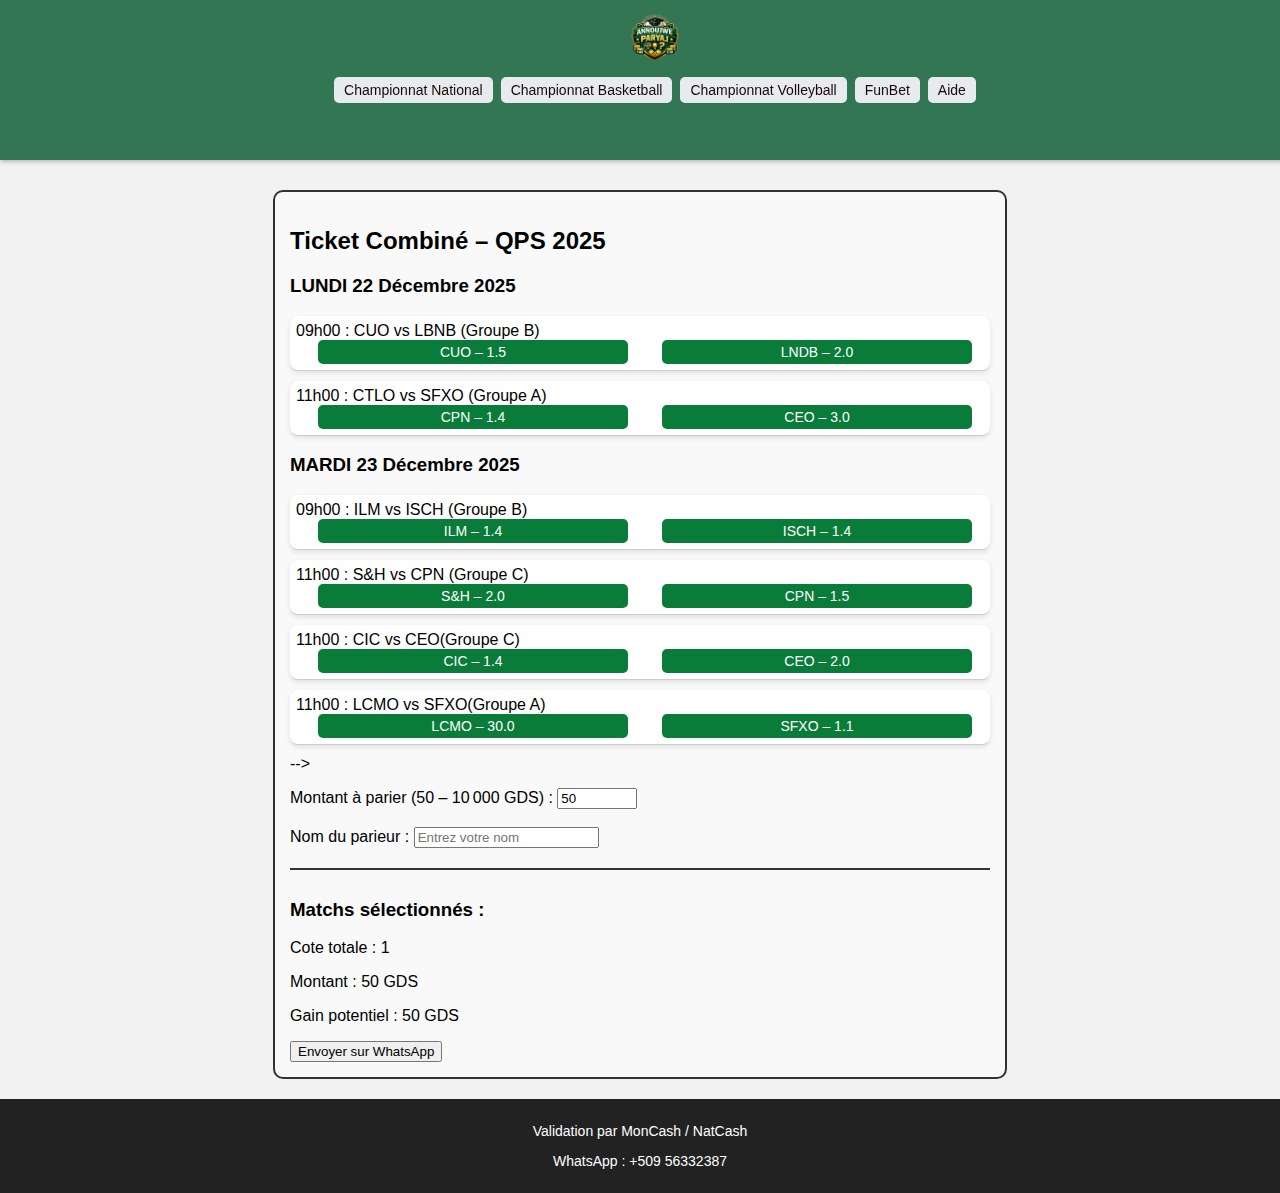
<file: index.html>
<!DOCTYPE html>
<html lang="fr">
<head>
    <meta charset="UTF-8">
    <title>QPS Paris</title>
    <link rel="stylesheet" href="index.css">
    
</head>

<script src="script.js"></script>
<body>

    <!-- EN-TÊTE -->
    <header class="header-fixe">
        <div class="logo">
            <img src="logo.png" alt="Logo AnnouJweParyaj">
        </div>
    
        <!-- MENU DE BOUTONS -->
        <nav class="menu-header">
            <button onclick="window.location.href='championnat-national.html'">Championnat National</button>
            <button onclick="window.location.href='championnat-volleyball.html'">Championnat Basketball </button>
            <button onclick="window.location.href='championnat-Basketball.html'">Championnat Volleyball</button>
            
            <button onclick="window.location.href='funbet.html'">FunBet</button>
            <button onclick="window.location.href='aide.html'">Aide</button>
        </nav>
    
        <div class="marquee">
            <p>⚽ Bienvini sou site web AnnouJweParyaj – Parye anba ekip ou ak tout sekirite ! ⚽ Epi Toujou konsilte paj Aide la avanw parye</p>
        </div>
    </header>
    
    
    
    
        <!-- TICKET COMBINÉ QPS 2025 -->
<div class="ticket-combine">
    <h2>Ticket Combiné – QPS 2025</h2>

    <!-- PHASE DE GROUPES -->

    <!-- Deuxième Journée – Samedi 20 Décembre 2025 -->
    
    <!-- Quatrieme Journée – Dimanche 21 Décembre 2025 -->
    <h3>LUNDI 22 Décembre 2025</h3>
    <div class="match" data-match="CUO vs LNDB">
        <span>09h00 : CUO vs LBNB (Groupe B)</span>
        <div class="cotes">
            <button class="select-team" data-team="CUO" data-cote="1.5">CUO – 1.5</button>
            <button class="select-team" data-team="LBNB" data-cote="2.0">LNDB – 2.0</button>
        </div>
    </div>
    <div class="match" data-match="CTLO vs SFXO">
        <span>11h00 : CTLO vs SFXO (Groupe A)</span>
        <div class="cotes">
            <button class="select-team" data-team="CTLO" data-cote="1.4">CPN – 1.4</button>
            <button class="select-team" data-team="SFXO" data-cote="3.0">CEO – 3.0</button>
        </div>
    </div>
    <h3>MARDI 23 Décembre 2025</h3>
    <div class="match" data-match="ILM vs ISCH">
        <span>09h00 : ILM vs ISCH (Groupe B)</span>
        <div class="cotes">
            <button class="select-team" data-team="ILM" data-cote="1.4">ILM – 1.4</button>
            <button class="select-team" data-team="ISCH" data-cote="1.4">ISCH – 1.4</button>
        </div>
    </div>
    <div class="match" data-match="S&H vs CPN">
        <span>11h00 :  S&H vs CPN (Groupe C)</span>
        <div class="cotes">
            <button class="select-team" data-team="S&H" data-cote="2.0">S&H – 2.0</button>
            <button class="select-team" data-team="CPN" data-cote="1.5">CPN – 1.5</button>
        </div>
    </div>
     <div class="match" data-match="CIC vs CEO">
        <span>11h00 :  CIC vs CEO(Groupe C)</span>
        <div class="cotes">
            <button class="select-team" data-team="CIC" data-cote="1.4">CIC – 1.4</button>
            <button class="select-team" data-team="CEO" data-cote="2.0">CEO – 2.0</button>
        </div>
    </div>
    <div class="match" data-match="LCMO vs SFXO">
        <span>11h00 : LCMO vs SFXO(Groupe A)</span>
        <div class="cotes">
            <button class="select-team" data-team="LCMO" data-cote="30.0">LCMO – 30.0</button>
            <button class="select-team" data-team="SFXO" data-cote="1.1">SFXO – 1.1</button>
        </div>
    </div>
    
  
-->
    

    <!-- MONTANT À PARIER -->
    <div class="pari">
        <label for="montant">Montant à parier (50 – 10 000 GDS) :</label>
        <input type="number" id="montant" min="50" max="10000" value="50">
    </div>
    <br>

   
<div class="parieur">
    <label for="nom-parieur">Nom du parieur :</label>
    <input type="text" id="nom-parieur" placeholder="Entrez votre nom">
</div>

    <div class="selected-matches">
        <h3>Matchs sélectionnés :</h3>
        <ul id="matches-list"></ul>
        <p>Cote totale : <span id="total-cote">1</span></p>
        <p>Montant : <span id="montant-affiche">50</span> GDS</p>
        <p>Gain potentiel : <span id="gain-potentiel">50</span> GDS</p>
        <button id="send-whatsapp">Envoyer sur WhatsApp</button>
    </div>
    
</div>


<style>
.ticket-combine {
    width: 100%;
    max-width: 700px;
    margin: 20px auto;
    padding: 15px;
    border: 2px solid #333;
    border-radius: 10px;
    background-color: #f9f9f9;
}
.match {
    margin: 10px 0;
    padding: 6px;
    border-bottom: 1px solid #ccc;
}
.cotes button {
    margin-left: 10px;
    cursor: pointer;
    padding: 4px 8px;
}
.pari {
    margin-top: 15px;
}
.selected-matches {
    margin-top: 20px;
    padding-top: 10px;
    border-top: 2px solid #333;
}
</style>

<!-- JS INTERACTIF -->
<script>
let selectedMatches = [];

document.querySelectorAll('.select-team').forEach(button => {
    button.addEventListener('click', function() {
        const matchDiv = this.closest('.match');
        const matchName = matchDiv.dataset.match;
        const team = this.dataset.team;
        const cote = parseFloat(this.dataset.cote);

        const exists = selectedMatches.find(m => m.match === matchName);
        if (!exists) {
            selectedMatches.push({match: matchName, team: team, cote: cote});
        } else {
            exists.team = team;
            exists.cote = cote;
        }

        updateTicket();
    });
});

function updateTicket() {
    const list = document.getElementById('matches-list');
    list.innerHTML = '';
    let totalCote = 1;

    selectedMatches.forEach(match => {
        const li = document.createElement('li');
        li.textContent = `${match.match} – Choisi: ${match.team} – Cote: ${match.cote}`;
        list.appendChild(li);
        totalCote *= match.cote;
    });

    document.getElementById('total-cote').textContent = totalCote.toFixed(2);

    const montant = parseFloat(document.getElementById('montant').value);
    document.getElementById('montant-affiche').textContent = montant;

    const gain = montant * totalCote;
    document.getElementById('gain-potentiel').textContent = gain.toFixed(2);
}


document.getElementById('montant').addEventListener('input', function() {
    let val = parseInt(this.value);
    if(val < 50) this.value = 50;
    if(val > 10000) this.value = 10000;
    updateTicket();
});

document.getElementById('send-whatsapp').addEventListener('click', function() {
    const nomParieur = document.getElementById('nom-parieur').value.trim();
    if(nomParieur === "") {
        alert('Veuillez entrer votre nom avant d’envoyer le ticket !');
        return;
    }

    if(selectedMatches.length === 0){
        alert('Sélectionnez au moins un match !');
        return;
    }

    const montant = document.getElementById('montant').value;
    let message = `Ticket combiné QPS 2025 de ${nomParieur} (Montant: ${montant} GDS) :\n`;
    
    selectedMatches.forEach(match => {
        message += `${match.match} – Choisi: ${match.team} – Cote: ${match.cote}\n`;
    });

    message += `Cote totale : ${document.getElementById('total-cote').textContent}\n`;
    message += `Gain potentiel : ${document.getElementById('gain-potentiel').textContent} GDS`;

    const url = `https://wa.me/?text=${encodeURIComponent(message)}`;
    window.open(url, '_blank');
});

</script>


    

    
    <footer>
        <p>Validation par MonCash / NatCash</p>
        <p>WhatsApp : +509 56332387</p>
    </footer>

</body>
</html>
</file>
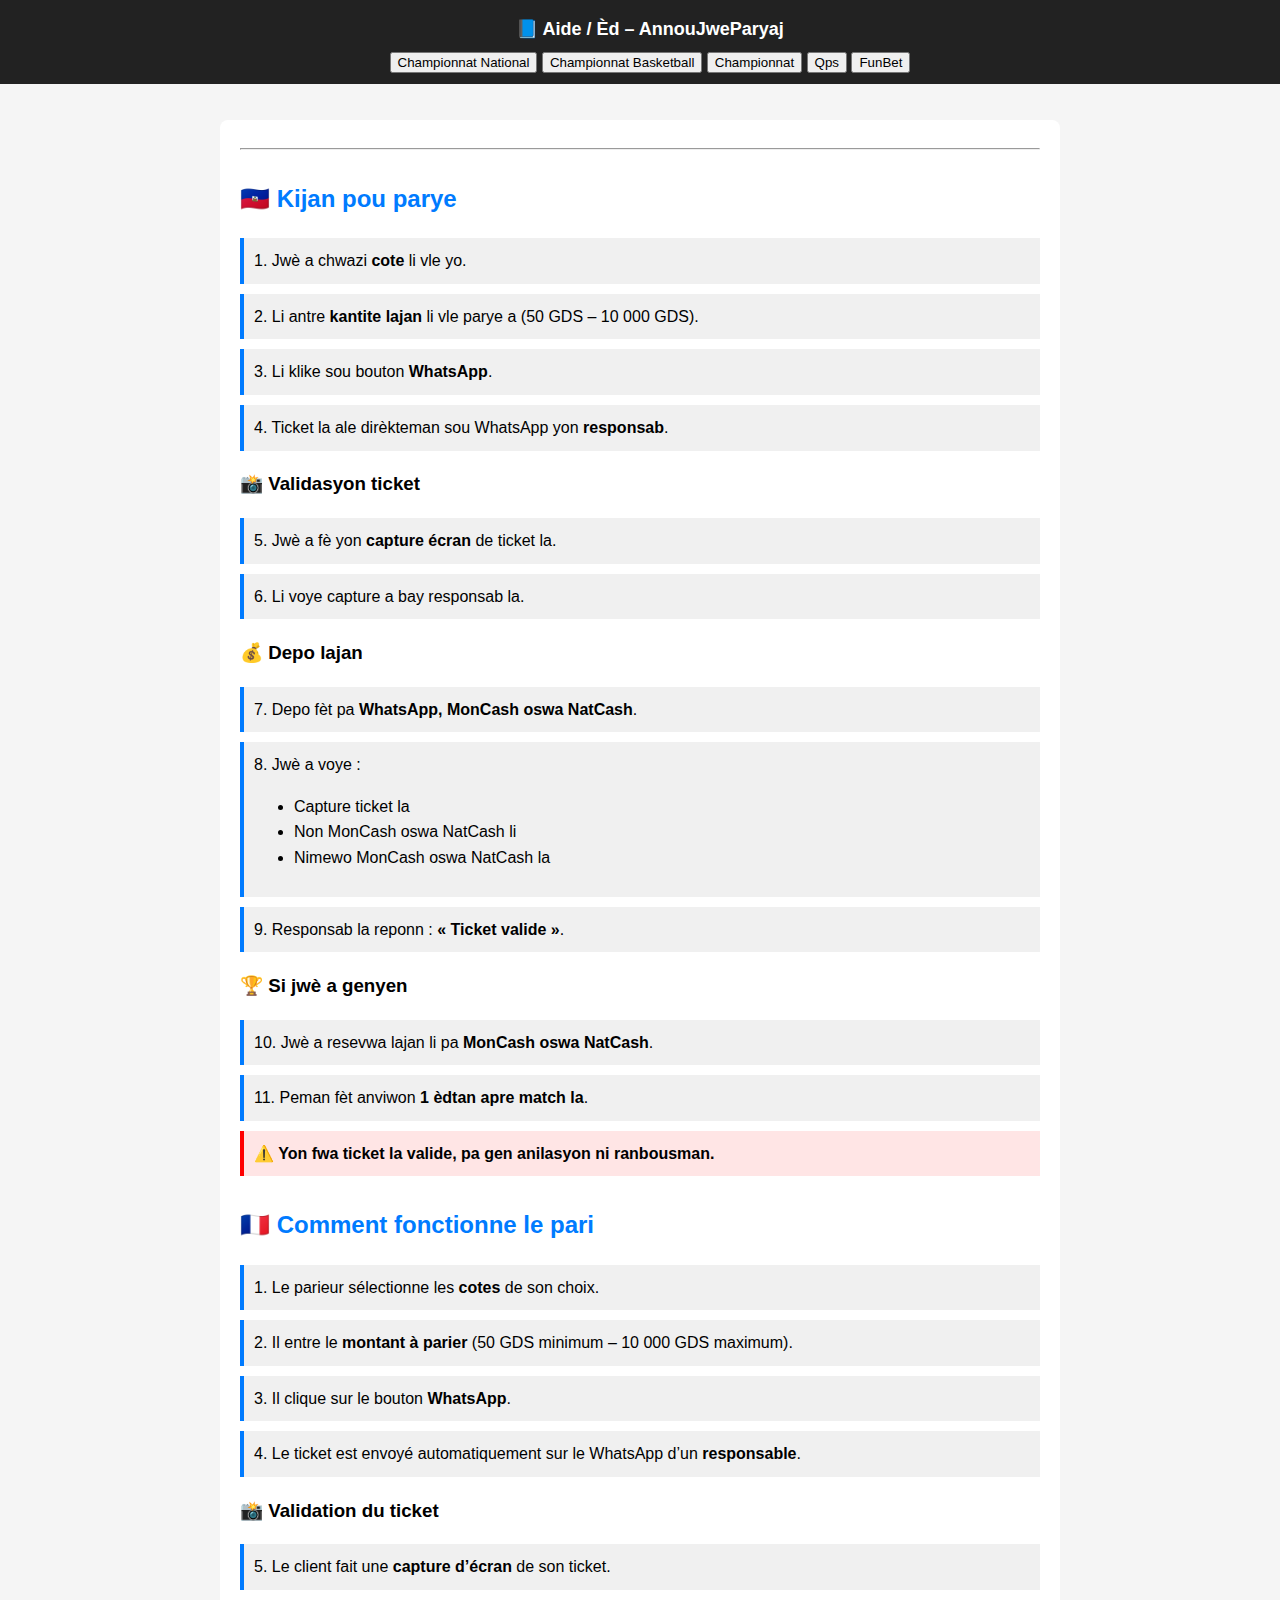
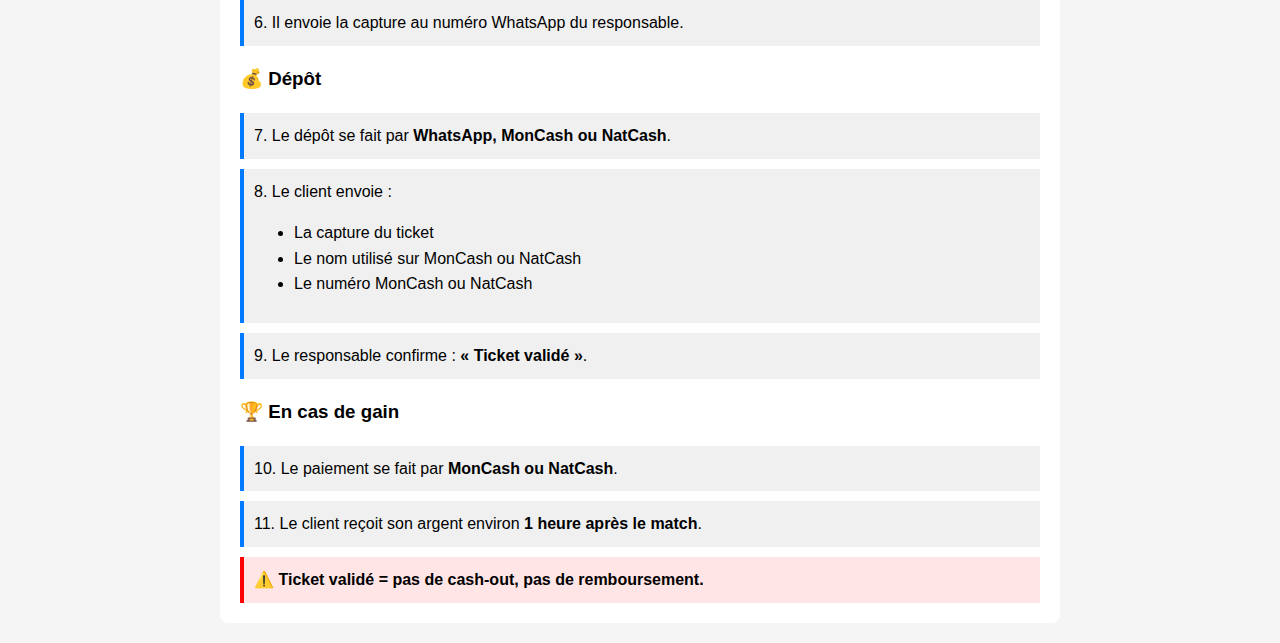
<file: aide.html>
<!DOCTYPE html>
<html lang="fr">
<head>
<meta charset="UTF-8">
<title>Aide – AnnouJweParyaj</title>

<style>
body {
    font-family: Arial, sans-serif;
    margin: 0;
    padding: 120px 20px 20px;
    background-color: #f5f5f5;
    line-height: 1.6;
}

/* HEADER FIXE SIMPLE */
.header-fixe {
    position: fixed;
    top: 0;
    left: 0;
    width: 100%;
    background-color: #222;
    color: #fff;
    padding: 10px;
    text-align: center;
    z-index: 9999;
}

.header-fixe h1 {
    margin: 5px 0;
    font-size: 18px;
}

/* CONTENU */
.container {
    max-width: 800px;
    margin: auto;
    background: #fff;
    padding: 20px;
    border-radius: 8px;
}

h2 {
    color: #007bff;
    margin-top: 30px;
}

.rule {
    background: #f0f0f0;
    padding: 10px;
    border-left: 4px solid #007bff;
    margin: 10px 0;
}

.warning {
    background: #ffe5e5;
    padding: 10px;
    border-left: 4px solid red;
    font-weight: bold;
}
</style>
</head>

<body>

<header class="header-fixe">
    <h1>📘 Aide / Èd – AnnouJweParyaj</h1>
       <!-- MENU DE BOUTONS -->
       <nav class="menu-header">
        <button onclick="window.location.href='championnat-national.html'">Championnat National</button>
        <button onclick="window.location.href='championnat-volleyball.html'">Championnat Basketball </button>
        <button onclick="window.location.href='championnat-Basketball.html'">Championnat </button>
        <button onclick="window.location.href='index.html'">Qps</button>
        <button onclick="window.location.href='funbet.html'">FunBet</button>
       
    </nav>

</header>

<div class="container">

    <hr>

    <h2>🇭🇹 Kijan pou parye</h2>

    <div class="rule">1. Jwè a chwazi <strong>cote</strong> li vle yo.</div>
    <div class="rule">2. Li antre <strong>kantite lajan</strong> li vle parye a (50 GDS – 10 000 GDS).</div>
    <div class="rule">3. Li klike sou bouton <strong>WhatsApp</strong>.</div>
    <div class="rule">4. Ticket la ale dirèkteman sou WhatsApp yon <strong>responsab</strong>.</div>

    <h3>📸 Validasyon ticket</h3>
    <div class="rule">5. Jwè a fè yon <strong>capture écran</strong> de ticket la.</div>
    <div class="rule">6. Li voye capture a bay responsab la.</div>

    <h3>💰 Depo lajan</h3>
    <div class="rule">7. Depo fèt pa <strong>WhatsApp, MonCash oswa NatCash</strong>.</div>
    <div class="rule">8. Jwè a voye :
        <ul>
            <li>Capture ticket la</li>
            <li>Non MonCash oswa NatCash li</li>
            <li>Nimewo MonCash oswa NatCash la</li>
        </ul>
    </div>
    <div class="rule">9. Responsab la reponn : <strong>« Ticket valide »</strong>.</div>

    <h3>🏆 Si jwè a genyen</h3>
    <div class="rule">10. Jwè a resevwa lajan li pa <strong>MonCash oswa NatCash</strong>.</div>
    <div class="rule">11. Peman fèt anviwon <strong>1 èdtan apre match la</strong>.</div>

    <div class="warning">
        ⚠️ Yon fwa ticket la valide, pa gen anilasyon ni ranbousman.
    </div>
  

        <h2>🇫🇷 Comment fonctionne le pari</h2>
    
        <div class="rule">1. Le parieur sélectionne les <strong>cotes</strong> de son choix.</div>
        <div class="rule">2. Il entre le <strong>montant à parier</strong> (50 GDS minimum – 10 000 GDS maximum).</div>
        <div class="rule">3. Il clique sur le bouton <strong>WhatsApp</strong>.</div>
        <div class="rule">4. Le ticket est envoyé automatiquement sur le WhatsApp d’un <strong>responsable</strong>.</div>
    
        <h3>📸 Validation du ticket</h3>
        <div class="rule">5. Le client fait une <strong>capture d’écran</strong> de son ticket.</div>
        <div class="rule">6. Il envoie la capture au numéro WhatsApp du responsable.</div>
    
        <h3>💰 Dépôt</h3>
        <div class="rule">7. Le dépôt se fait par <strong>WhatsApp, MonCash ou NatCash</strong>.</div>
        <div class="rule">8. Le client envoie :
            <ul>
                <li>La capture du ticket</li>
                <li>Le nom utilisé sur MonCash ou NatCash</li>
                <li>Le numéro MonCash ou NatCash</li>
            </ul>
        </div>
        <div class="rule">9. Le responsable confirme : <strong>« Ticket validé »</strong>.</div>
    
        <h3>🏆 En cas de gain</h3>
        <div class="rule">10. Le paiement se fait par <strong>MonCash ou NatCash</strong>.</div>
        <div class="rule">11. Le client reçoit son argent environ <strong>1 heure après le match</strong>.</div>
    
        <div class="warning">
            ⚠️ Ticket validé = pas de cash-out, pas de remboursement.
        </div>
</div>

</body>
</html>
</file>
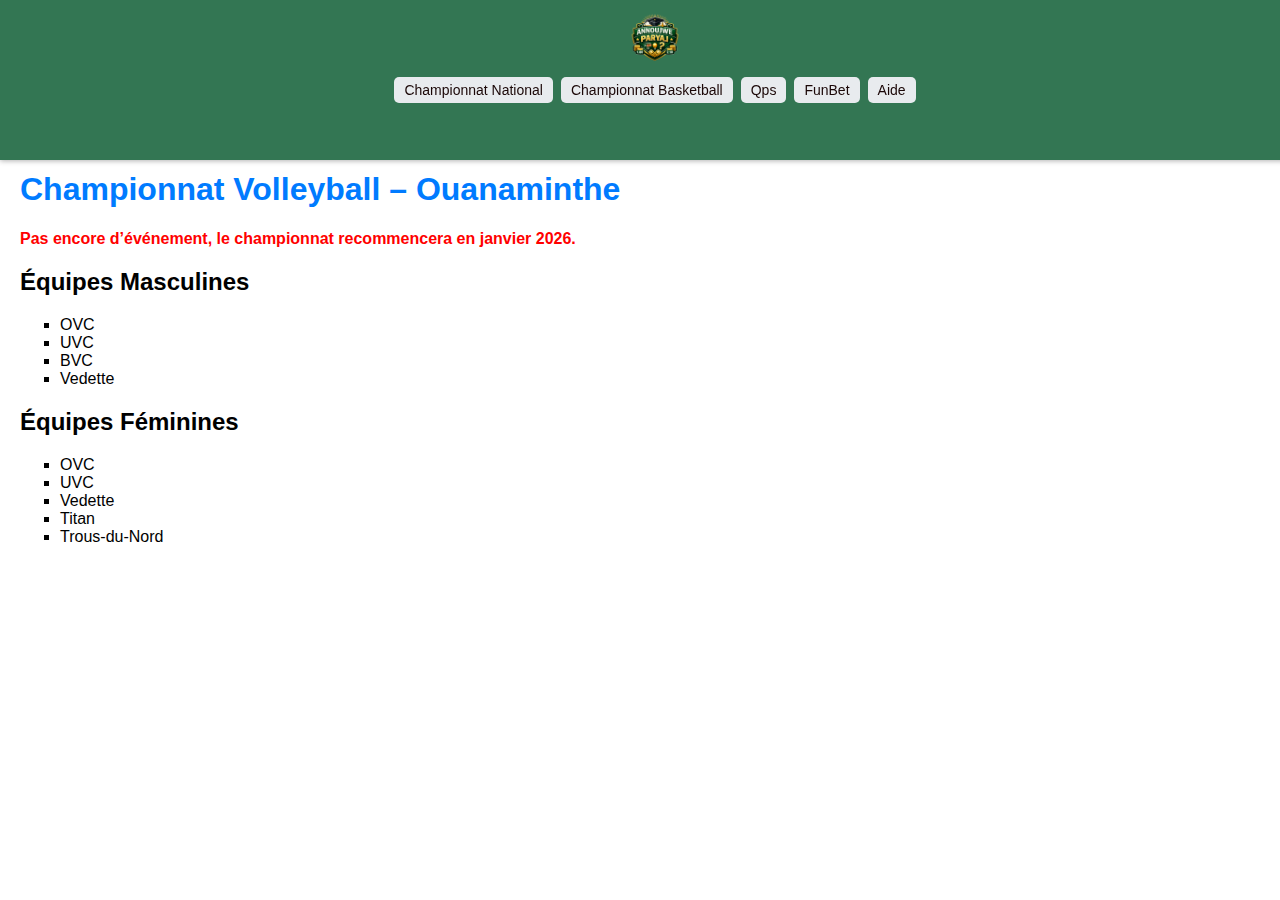
<file: championnat-Basketball.html>
<!DOCTYPE html>
<html lang="fr">
<head>
<meta charset="UTF-8">
<title>Championnat Volleyball – AnnouJweParyaj</title>
<header class="header-fixe">
    <div class="logo">
        <img src="logo.png" alt="Logo AnnouJweParyaj">
    </div>

    <!-- MENU DE BOUTONS -->
    <nav class="menu-header">
        <button onclick="window.location.href='championnat-national.html'">Championnat National</button>
        <button onclick="window.location.href='championnat-volleyball.html'">Championnat Basketball </button>
        
        <button onclick="window.location.href='index.html'">Qps</button>
        <button onclick="window.location.href='funbet.html'">FunBet</button>
        <button onclick="window.location.href='aide.html'">Aide</button>
    </nav>

    <div class="marquee">
        <p>⚽ Bienvini sou site web AnnouJweParyaj – Parye anba ekip ou ak tout sekirite ! ⚽ Epi Toujou konsilte paj Aide la avanw parye</p>
    </div>
</header>

<style>
body { font-family: Arial, sans-serif; padding: 20px; }
h1 { color: #007bff; }
ul { list-style-type: square; }
.notice { color: red; font-weight: bold; }
.header-fixe {
    position: fixed;
    top: 0;
    left: 0;
    width: 100%;
    background-color: rgb(51, 118, 83);
    color: #fff;
    padding: 8px 15px;
    font-size: 16px;
    z-index: 9999;
    box-shadow: 0 1px 5px rgba(0,0,0,0.3);
    display: flex;
    flex-direction: column;
    align-items: center;
}

/* Logo réduit */
.header-fixe img {
    height: 60px;
    margin-bottom: 5px;
}

/* Menu de boutons */
.menu-header {
    display: flex;
    gap: 8px;
    flex-wrap: wrap; /* s’adapte aux petits écrans */
    margin-bottom: 5px;
}
.menu-header button {
    padding: 5px 10px;
    background-color: #e8ebee;
    border: none;
    border-radius: 5px;
    color: rgb(27, 7, 7);
    cursor: pointer;
    font-size: 14px;
}
.menu-header button:hover {
    background-color: #0056b3;
}

/* Message défilant */
.marquee {
    overflow: hidden;
    white-space: nowrap;
    width: 100%;
}
.marquee p {
    display: inline-block;
    padding-left: 100%;
    animation: defile 15s linear infinite;
    font-size: 14px;
    font-weight: bold;
}
@keyframes defile {
    0% { transform: translateX(0%); }
    100% { transform: translateX(-100%); }
}
body {
    padding-top: 150px; /* ajuste selon le header + menu + message défilant */
    margin: 0;
    font-family: Arial, sans-serif;
}

</style>
</head>
<body>

    <h1>Championnat Volleyball – Ouanaminthe</h1>
    
    <p class="notice">Pas encore d’événement, le championnat recommencera en janvier 2026.</p>
    
    <h2>Équipes Masculines</h2>
    <ul>
        <li>OVC</li>
        <li>UVC</li>
        <li>BVC</li>
        <li>Vedette</li>
    </ul>
    
    <h2>Équipes Féminines</h2>
    <ul>
        <li>OVC</li>
        <li>UVC</li>
        <li>Vedette</li>
        <li>Titan</li>
        <li>Trous-du-Nord</li>
    </ul>
    
    </body>
    
</html>
</file>
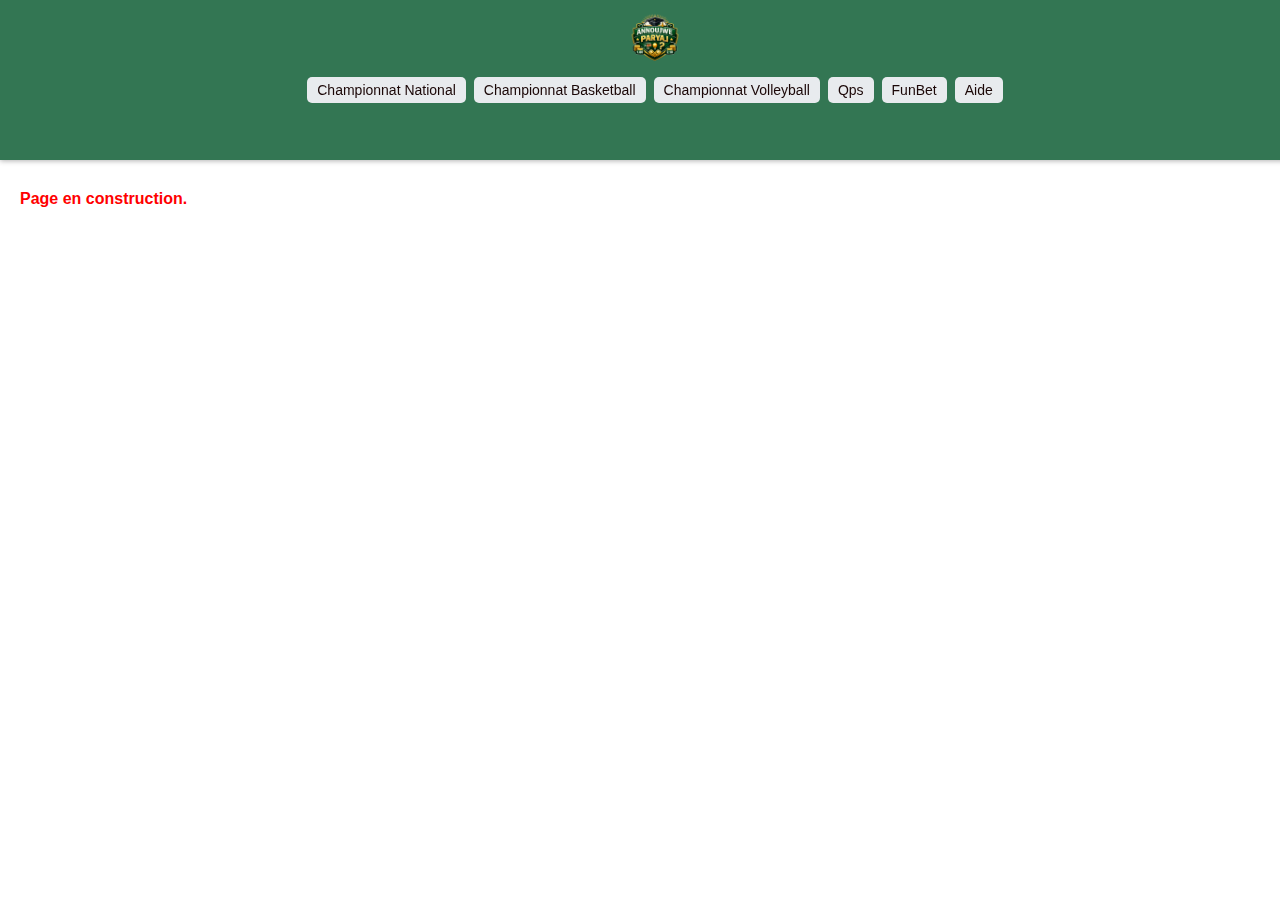
<file: championnat-national.html>
<!DOCTYPE html>
<html lang="fr">
<head>
<meta charset="UTF-8">
<title>Championnat Volleyball – AnnouJweParyaj</title>
<header class="header-fixe">
    <div class="logo">
        <img src="logo.png" alt="Logo AnnouJweParyaj">
    </div>

    <!-- MENU DE BOUTONS -->
    <nav class="menu-header">
        <button onclick="window.location.href='championnat-national.html'">Championnat National</button>
        <button onclick="window.location.href='championnat-volleyball.html'">Championnat Basketball </button>
        <button onclick="window.location.href='championnat-Basketball.html'">Championnat Volleyball</button>
        <button onclick="window.location.href='index.html'">Qps</button>
        <button onclick="window.location.href='funbet.html'">FunBet</button>
        <button onclick="window.location.href='aide.html'">Aide</button>
    </nav>

    <div class="marquee">
        <p>⚽ Bienvini sou site web AnnouJweParyaj – Parye anba ekip ou ak tout sekirite ! ⚽ Epi Toujou konsilte paj Aide la avanw parye</p>
    </div>
</header>

<style>
body { font-family: Arial, sans-serif; padding: 20px; }
h1 { color: #007bff; }
ul { list-style-type: square; }
.notice { color: red; font-weight: bold; }
.header-fixe {
    position: fixed;
    top: 0;
    left: 0;
    width: 100%;
    background-color: rgb(51, 118, 83);
    color: #fff;
    padding: 8px 15px;
    font-size: 16px;
    z-index: 9999;
    box-shadow: 0 1px 5px rgba(0,0,0,0.3);
    display: flex;
    flex-direction: column;
    align-items: center;
}

/* Logo réduit */
.header-fixe img {
    height: 60px;
    margin-bottom: 5px;
}

/* Menu de boutons */
.menu-header {
    display: flex;
    gap: 8px;
    flex-wrap: wrap; /* s’adapte aux petits écrans */
    margin-bottom: 5px;
}
.menu-header button {
    padding: 5px 10px;
    background-color: #e8ebee;
    border: none;
    border-radius: 5px;
    color: rgb(27, 7, 7);
    cursor: pointer;
    font-size: 14px;
}
.menu-header button:hover {
    background-color: #0056b3;
}

/* Message défilant */
.marquee {
    overflow: hidden;
    white-space: nowrap;
    width: 100%;
}
.marquee p {
    display: inline-block;
    padding-left: 100%;
    animation: defile 15s linear infinite;
    font-size: 14px;
    font-weight: bold;
}
@keyframes defile {
    0% { transform: translateX(0%); }
    100% { transform: translateX(-100%); }
}
body {
    padding-top: 110px; /* ajuste selon le header + menu + message défilant */
    margin: 0;
    font-family: Arial, sans-serif;
}

</style>
</head>
<body>

    

        <h1>Football National – Ouanaminthe</h1>
        
        <p class="notice">Page en construction.</p>
        
        
        

</body>
</html>
</file>
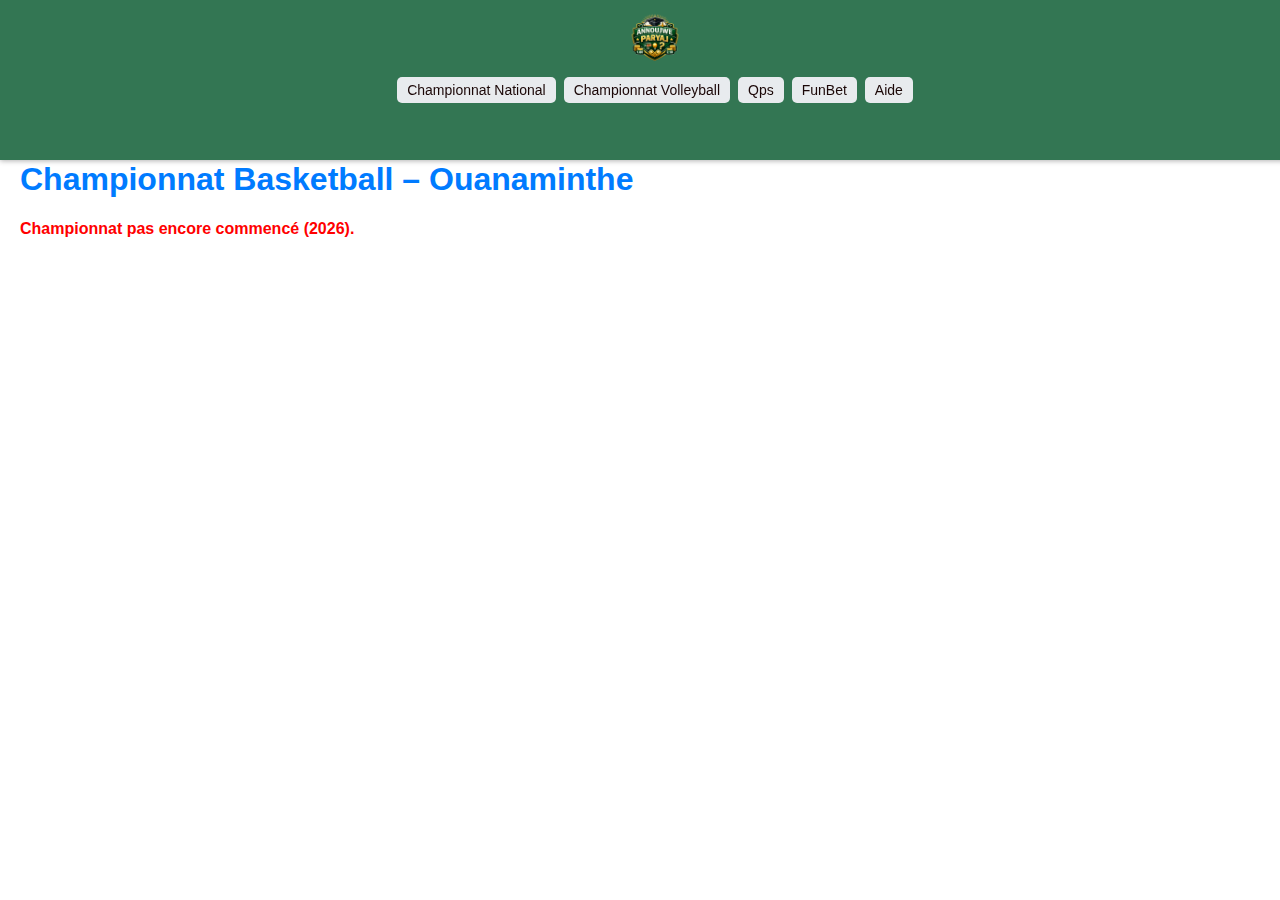
<file: championnat-volleyball.html>
<!DOCTYPE html>
<html lang="fr">
<head>
<meta charset="UTF-8">
<title>Championnat Volleyball – AnnouJweParyaj</title>
<header class="header-fixe">
    <div class="logo">
        <img src="logo.png" alt="Logo AnnouJweParyaj">
    </div>

    <!-- MENU DE BOUTONS -->
    <nav class="menu-header">
        <button onclick="window.location.href='championnat-national.html'">Championnat National</button>
     
        <button onclick="window.location.href='championnat-Basketball.html'">Championnat Volleyball</button>
        <button onclick="window.location.href='index.html'">Qps</button>
        <button onclick="window.location.href='funbet.html'">FunBet</button>
        <button onclick="window.location.href='aide.html'">Aide</button>
    </nav>

    <div class="marquee">
        <p>⚽ Bienvini sou site web AnnouJweParyaj – Parye anba ekip ou ak tout sekirite ! ⚽ Epi Toujou konsilte paj Aide la avanw parye</p>
    </div>
</header>

<style>
body { font-family: Arial, sans-serif; padding: 20px; }
h1 { color: #007bff; }
ul { list-style-type: square; }
.notice { color: red; font-weight: bold; }
.header-fixe {
    position: fixed;
    top: 0;
    left: 0;
    width: 100%;
    background-color: rgb(51, 118, 83);
    color: #fff;
    padding: 8px 15px;
    font-size: 16px;
    z-index: 9999;
    box-shadow: 0 1px 5px rgba(0,0,0,0.3);
    display: flex;
    flex-direction: column;
    align-items: center;
}

/* Logo réduit */
.header-fixe img {
    height: 60px;
    margin-bottom: 5px;
}

/* Menu de boutons */
.menu-header {
    display: flex;
    gap: 8px;
    flex-wrap: wrap; /* s’adapte aux petits écrans */
    margin-bottom: 5px;
}
.menu-header button {
    padding: 5px 10px;
    background-color: #e8ebee;
    border: none;
    border-radius: 5px;
    color: rgb(27, 7, 7);
    cursor: pointer;
    font-size: 14px;
}
.menu-header button:hover {
    background-color: #0056b3;
}

/* Message défilant */
.marquee {
    overflow: hidden;
    white-space: nowrap;
    width: 100%;
}
.marquee p {
    display: inline-block;
    padding-left: 100%;
    animation: defile 15s linear infinite;
    font-size: 14px;
    font-weight: bold;
}
@keyframes defile {
    0% { transform: translateX(0%); }
    100% { transform: translateX(-100%); }
}
body {
    padding-top: 140px; /* ajuste selon le header + menu + message défilant */
    margin: 0;
    font-family: Arial, sans-serif;
}

</style>
</head>
<body>

    <h1>Championnat Basketball – Ouanaminthe</h1>
    
    <p class="notice">Championnat pas encore commencé (2026).</p>
    
    </body>
    
</html>
</file>
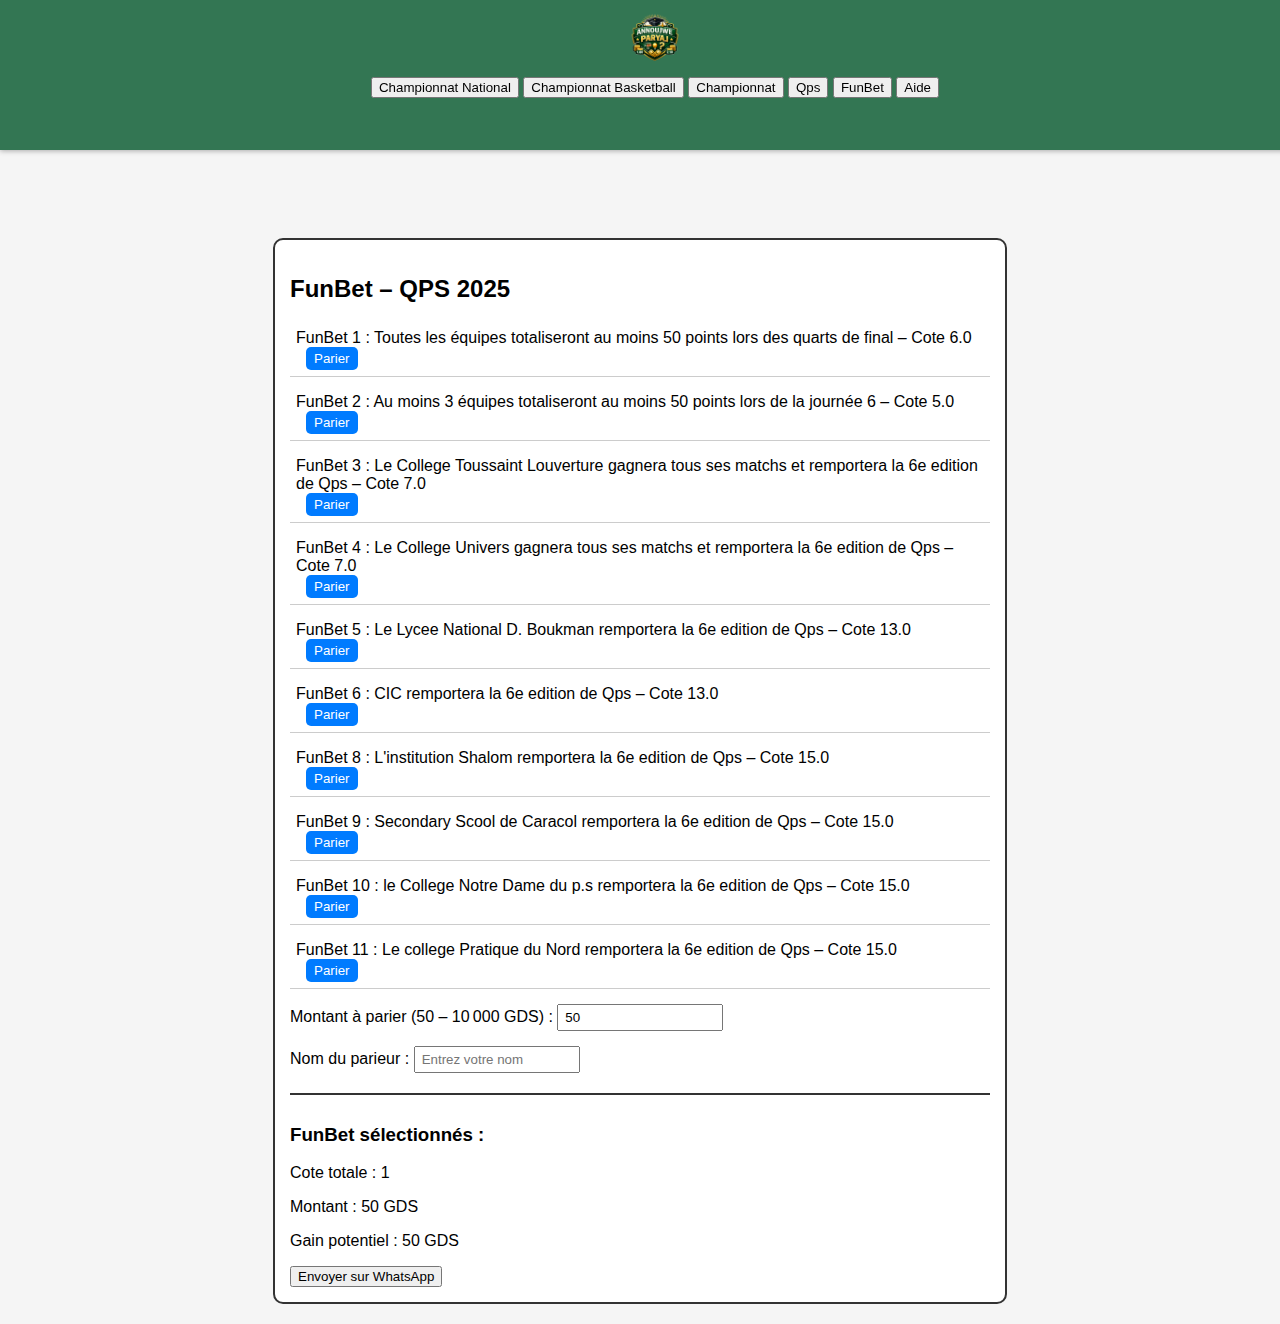
<file: funbet.html>
<!DOCTYPE html>
<html lang="fr">
<head>
<meta charset="UTF-8">
<title>FunBet – AnnouJweParyaj</title>
<style>
body { font-family: Arial, sans-serif;  background-color:#f5f5f5; padding-top :110px; ;}
h1 { color: #007bff; }

/* Header fixe similaire au site principal */
.header-fixe {
    position: fixed;
    top: 0; left: 0; width: 100%;
    background-color: rgb(51, 118, 83);
    color: #fff;
    padding: 8px 15px;
    font-size: 16px;
    z-index: 9999;
    box-shadow: 0 1px 5px rgba(0,0,0,0.3);
    display: flex;
    flex-direction: column;
    align-items: center;
}
.header-fixe img { height: 60px; margin-bottom: 5px; }
.marquee { overflow: hidden; white-space: nowrap; width: 100%; }
.marquee p { display: inline-block; padding-left:100%; animation:defile 15s linear infinite; font-size:14px; font-weight:bold; }
@keyframes defile { 0% { transform: translateX(0%); } 100% { transform: translateX(-100%); } }

/* FunBet ticket */
.ticket-combine { width: 95%; max-width: 700px; margin:120px auto 20px; padding: 15px; border:2px solid #333; border-radius:10px; background-color:#fff; }
.funbet { margin:10px 0; padding:6px; border-bottom:1px solid #ccc; }
.cotes button { margin-left:10px; cursor:pointer; padding:4px 8px; border:none; border-radius:5px; background-color:#007bff; color:#fff; }
.cotes button:hover { background-color:#0056b3; }
.pari, .parieur { margin-top:15px; }
.pari input, .parieur input { padding:4px 6px; width:150px; }
.selected-matches { margin-top:20px; padding-top:10px; border-top:2px solid #333; }
.selected-matches ul { list-style:none; padding-left:0; }

</style>
</head>
<body>

    <header class="header-fixe">
        <div class="logo">
            <img src="logo.png" alt="Logo AnnouJweParyaj">
        </div>
    
        <!-- MENU DE BOUTONS -->
        <nav class="menu-header">
            <button onclick="window.location.href='championnat-national.html'">Championnat National</button>
            <button onclick="window.location.href='championnat-volleyball.html'">Championnat Basketball </button>
            <button onclick="window.location.href='championnat-Basketball.html'">Championnat </button>
            <button onclick="window.location.href='index.html'">Qps</button>
            <button onclick="window.location.href='funbet.html'">FunBet</button>
            <button onclick="window.location.href='aide.html'">Aide</button>
        </nav>
    
        <div class="marquee">
            <p>⚽ Bienvini sou site web AnnouJweParyaj – Parye anba ekip ou ak tout sekirite ! ⚽ Epi Toujou konsilte paj Aide la avanw parye</p>
        </div>
    </header>
<div class="ticket-combine">
    <h2>FunBet – QPS 2025</h2>

  

    <!-- FunBets -->
    <div class="funbet" data-match="FunBet 1">
        <span>FunBet 1 : Toutes les équipes totaliseront au moins 50 points lors des quarts de final – Cote 6.0</span>
        <div class="cotes">
            <button class="select-team" data-team="Oui" data-cote="6.0">Parier</button>
        </div>
    </div>
    <div class="funbet" data-match="FunBet 2">
        <span>FunBet 2 : Au moins 3 équipes totaliseront au moins 50 points lors de la journée 6 – Cote 5.0</span>
        <div class="cotes">
            <button class="select-team" data-team="Oui" data-cote="6.0">Parier</button>
        </div>
    </div>
    
      
    <div class="funbet" data-match="FunBet 3">
        <span>FunBet 3 : Le College Toussaint Louverture gagnera tous ses matchs et remportera la 6e edition de Qps – Cote 7.0</span>
        <div class="cotes">
            <button class="select-team" data-team="Oui" data-cote="7.0">Parier</button>
        </div>
        </div>
         <div class="funbet" data-match="FunBet 4">
        <span>FunBet 4 : Le College Univers gagnera tous ses matchs et remportera la 6e edition de Qps – Cote 7.0</span>
        <div class="cotes">
            <button class="select-team" data-team="Oui" data-cote="7.0">Parier</button>
        </div>
             </div>
              <div class="funbet" data-match="FunBet 5">
        <span>FunBet 5 : Le Lycee National D. Boukman remportera la 6e edition de Qps – Cote 13.0</span>
        <div class="cotes">
            <button class="select-team" data-team="Oui" data-cote="13.0">Parier</button>
        </div>  
            </div> 
     <div class="funbet" data-match="FunBet 6">
        <span>FunBet 6 : CIC remportera la 6e edition de Qps – Cote 13.0</span>
        <div class="cotes">
            <button class="select-team" data-team="Oui" data-cote="13.0">Parier</button>
        </div>  
            </div> 
     
    
                
                    <div class="funbet" data-match="FunBet 8">
             <span>FunBet 8 : L'institution Shalom remportera la 6e edition de Qps – Cote 15.0</span>
        <div class="cotes">
            <button class="select-team" data-team="Oui" data-cote="15.0">Parier</button>
            </div>
        </div>      
       <div class="funbet" data-match="FunBet 9">
             <span>FunBet 9 : Secondary Scool de Caracol remportera la 6e edition de Qps – Cote 15.0</span>
        <div class="cotes">
            <button class="select-team" data-team="Oui" data-cote="15.0">Parier</button>
            </div>
        </div>      
                     
                  <div class="funbet" data-match="FunBet 10">          
             <span>FunBet 10 : le College Notre Dame du p.s remportera la 6e edition de Qps – Cote 15.0</span>
        <div class="cotes">
            <button class="select-team" data-team="Oui" data-cote="15.0">Parier</button>
            </div>
        </div>
                      <div class="funbet" data-match="FunBet 11">
             <span>FunBet 11 : Le college Pratique du Nord remportera la 6e edition de Qps – Cote 15.0</span>
        <div class="cotes">
            <button class="select-team" data-team="Oui" data-cote="15.0">Parier</button>
            
        </div>
            
       
    </div>

  


    <!-- Montant à parier -->
    <div class="pari">
        <label for="montant">Montant à parier (50 – 10 000 GDS) :</label>
        <input type="number" id="montant" min="50" max="10000" value="50">
    </div>

    <!-- Matchs sélectionnés -->
      <!-- Nom du parieur -->
      <div class="parieur">
        <label for="nom-parieur">Nom du parieur :</label>
        <input type="text" id="nom-parieur" placeholder="Entrez votre nom">
    </div>
    <div class="selected-matches">
        <h3>FunBet sélectionnés :</h3>
        <ul id="matches-list"></ul>
        <p>Cote totale : <span id="total-cote">1</span></p>
        <p>Montant : <span id="montant-affiche">50</span> GDS</p>
        <p>Gain potentiel : <span id="gain-potentiel">50</span> GDS</p>
        <button id="send-whatsapp">Envoyer sur WhatsApp</button>
    </div>

</div>

<script>
let selectedMatches = [];

document.querySelectorAll('.select-team').forEach(button => {
    button.addEventListener('click', function() {
        const matchDiv = this.closest('.funbet');
        const matchName = matchDiv.dataset.match;
        const team = this.dataset.team;
        const cote = parseFloat(this.dataset.cote);

        const exists = selectedMatches.find(m => m.match === matchName);
        if (!exists) {
            selectedMatches.push({match: matchName, team: team, cote: cote});
        } else {
            exists.team = team;
            exists.cote = cote;
        }

        updateTicket();
    });
});

function updateTicket() {
    const list = document.getElementById('matches-list');
    list.innerHTML = '';
    let totalCote = 1;

    selectedMatches.forEach(match => {
        const li = document.createElement('li');
        li.textContent = `${match.match} – Choisi: ${match.team} – Cote: ${match.cote}`;
        list.appendChild(li);
        totalCote *= match.cote;
    });

    document.getElementById('total-cote').textContent = totalCote.toFixed(2);

    const montant = parseFloat(document.getElementById('montant').value);
    document.getElementById('montant-affiche').textContent = montant;

    const gain = montant * totalCote;
    document.getElementById('gain-potentiel').textContent = gain.toFixed(2);
}

document.getElementById('montant').addEventListener('input', function() {
    let val = parseInt(this.value);
    if(val < 50) this.value = 50;
    if(val > 10000) this.value = 10000;
    updateTicket();
});

document.getElementById('send-whatsapp').addEventListener('click', function() {
    const nomParieur = document.getElementById('nom-parieur').value.trim();
    if(nomParieur === "") {
        alert('Veuillez entrer votre nom avant d’envoyer le ticket !');
        return;
    }

    if(selectedMatches.length === 0){
        alert('Sélectionnez au moins un FunBet !');
        return;
    }

    const montant = document.getElementById('montant').value;
    let message = `FunBet QPS 2025 de ${nomParieur} (Montant: ${montant} GDS) :\n`;
    
    selectedMatches.forEach(match => {
        message += `${match.match} – Choisi: ${match.team} – Cote: ${match.cote}\n`;
    });

    message += `Cote totale : ${document.getElementById('total-cote').textContent}\n`;
    message += `Gain potentiel : ${document.getElementById('gain-potentiel').textContent} GDS`;

    const url = `https://wa.me/?text=${encodeURIComponent(message)}`;
    window.open(url, '_blank');
});
</script>
</file>
<file: index.css>
body {
    margin: 0;
    font-family: Arial, sans-serif;
    background-color: #f2f2f2;
}

/* EN-TÊTE */
.header-fixe {
    position: fixed;
    top: 0;
    left: 0;
    width: 100%;
    background-color: rgb(51, 118, 83);
    color: #fff;
    padding: 8px 15px;
    font-size: 16px;
    z-index: 9999;
    box-shadow: 0 1px 5px rgba(0,0,0,0.3);
    display: flex;
    flex-direction: column;
    align-items: center;
}

/* Logo réduit */
.header-fixe img {
    height: 60px;
    margin-bottom: 5px;
}

/* Menu de boutons */
.menu-header {
    display: flex;
    gap: 8px;
    flex-wrap: wrap; /* s’adapte aux petits écrans */
    margin-bottom: 5px;
}
.menu-header button {
    padding: 5px 10px;
    background-color: #e8ebee;
    border: none;
    border-radius: 5px;
    color: rgb(27, 7, 7);
    cursor: pointer;
    font-size: 14px;
}
.menu-header button:hover {
    background-color: #0056b3;
}

/* Message défilant */
.marquee {
    overflow: hidden;
    white-space: nowrap;
    width: 100%;
}
.marquee p {
    display: inline-block;
    padding-left: 100%;
    animation: defile 15s linear infinite;
    font-size: 14px;
    font-weight: bold;
}
@keyframes defile {
    0% { transform: translateX(0%); }
    100% { transform: translateX(-100%); }
}

/* Padding pour le contenu sous le header */
body {
    padding-top: 110px; /* ajuste selon le header + menu + message défilant */
    margin: 0;
    font-family: Arial, sans-serif;
}


/* Ajouter un padding-top au body pour ne pas cacher le contenu sous le header */
body {
    padding-top: 170px; /* ajuster selon la hauteur totale du header + message */
    margin: 0;
    font-family: Arial, sans-serif;
}



.slider {
    width: 100%;
    height: 140px;   /* espace maîtrisé */
    position: relative;
    overflow: hidden;
}

.slide {
    width: 100%;
    height: 100%;
    background-size: cover;       /* remplit toute la largeur */
    background-position: center top;  /* centre intelligemment */
    background-repeat: no-repeat;
    position: absolute;
    top: 0;
    left: 0;
    opacity: 0;
    transition: opacity 0.8s ease-in-out;
}

.slide.active {
    opacity: 1;

}

header h1 {
    margin: 0;
    font-size: 28px;
}

/* SECTION MATCHS */
.matchs {
    padding: 15px;
}

.matchs h2 {
    text-align: center;
    margin-bottom: 20px;
}

/* CARTE MATCH */
.match {
    background-color: white;
    border-radius: 8px;
    padding: 15px;
    margin-bottom: 15px;
    box-shadow: 0 2px 5px rgba(0,0,0,0.1);
}

.equipes {
    display: flex;
    justify-content: space-between;
    margin-bottom: 10px;
    font-weight: bold;
}

/* COTES */
.cotes {
    display: flex;
    justify-content: space-around;
}

.cotes button {
    background-color: #0a7c3a;
    color: white;
    border: none;
    padding: 10px;
    width: 45%;
    border-radius: 5px;
    font-size: 14px;
    cursor: pointer;
}

.cotes button:hover {
    background-color: #095f2d;
}

/* PIED DE PAGE */
footer {
    background-color: #222;
    color: white;
    text-align: center;
    padding: 10px;
    font-size: 14px;
}
</file>
